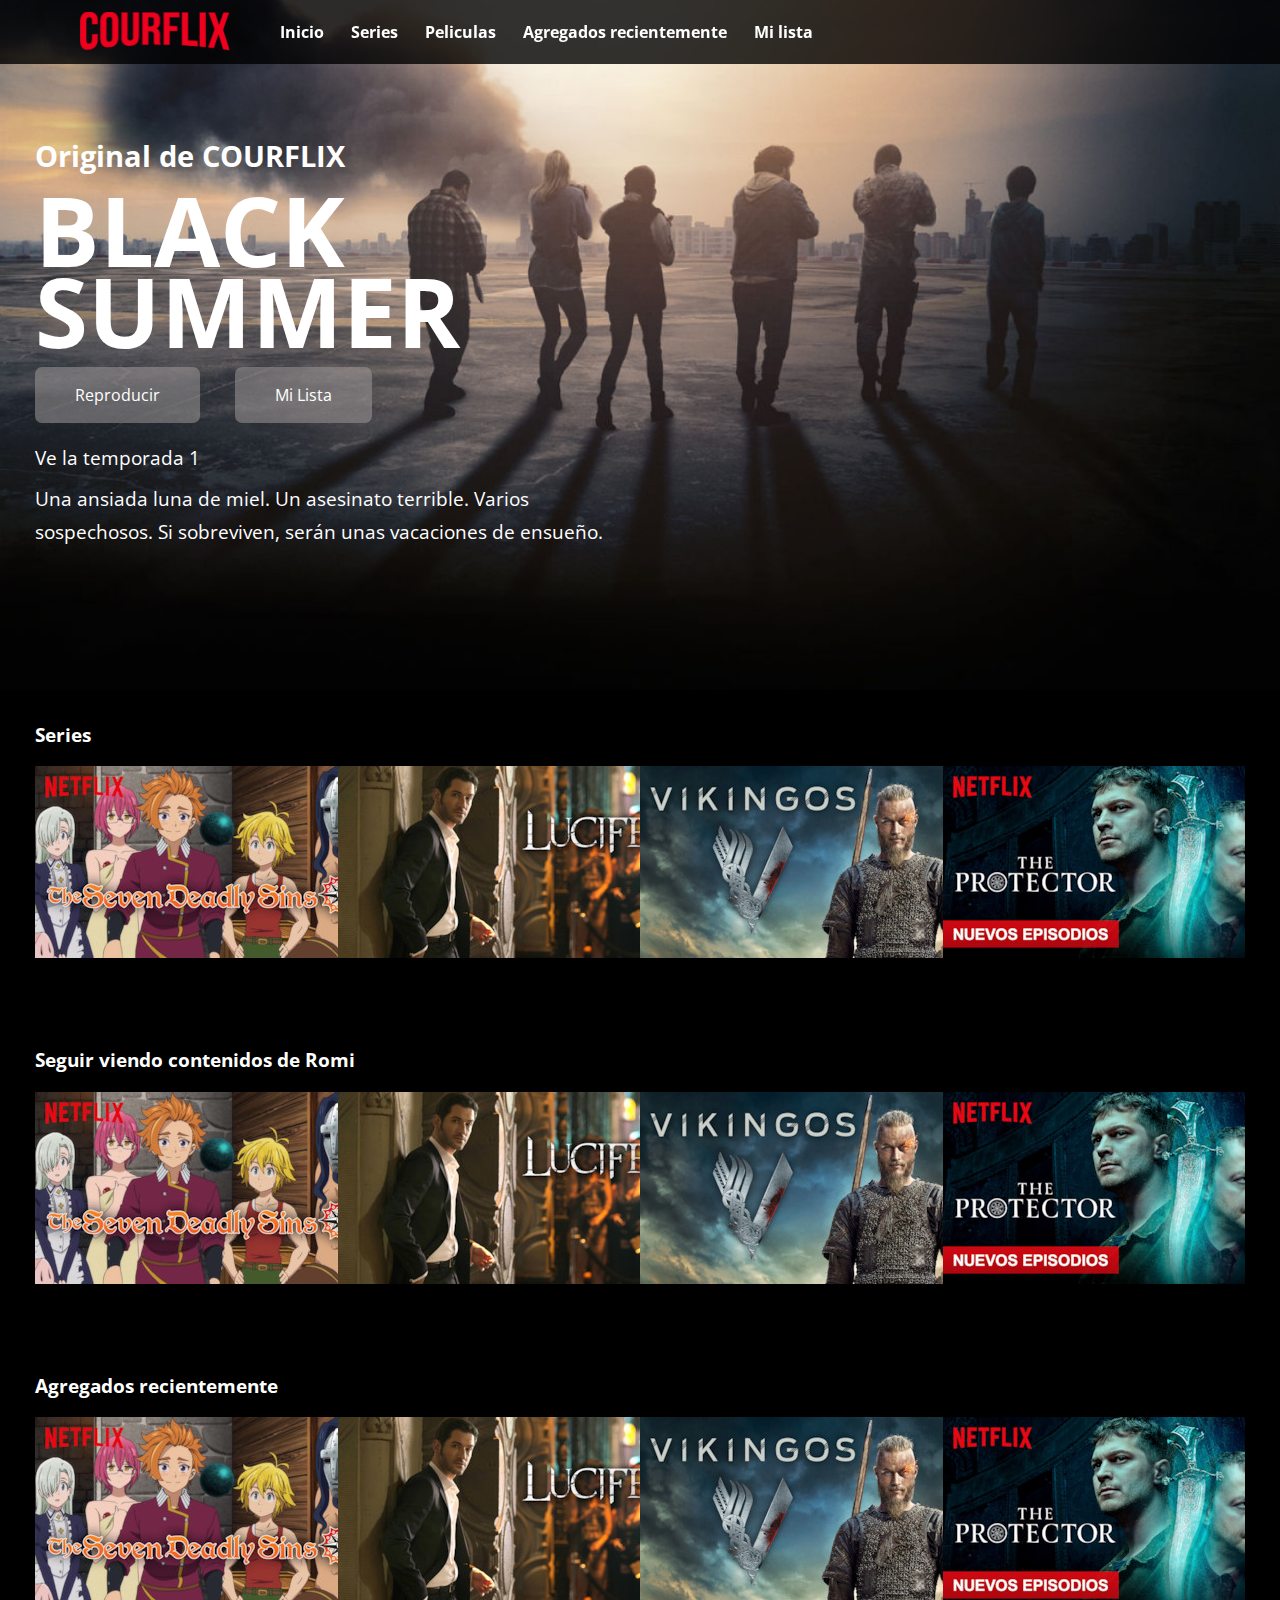
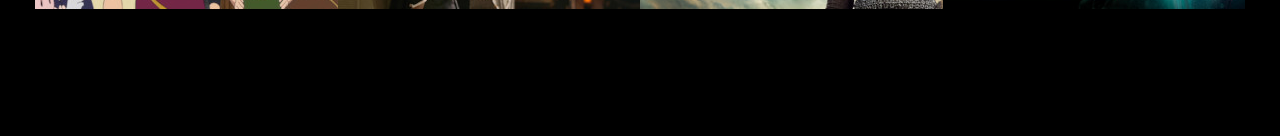
<file: index.html>
<!DOCTYPE html>
<html lang="en">
<head>
    <meta charset="UTF-8">
    <meta name="viewport" content="width=device-width, initial-scale=1.0">
    <title>Courflix</title>
    <link rel="stylesheet" href="styles/reset.css">
    <link rel="stylesheet" href="styles/styles.css">
</head>
<body>
    <header class="header">

        <a class="logo-wrapper" href="#">
            <img class="logo" src="img/logo courflix.png" alt="logo">
        </a>

        <nav class="links-wrapper">
            <a class="link" href="#">Inicio</a>
            <a class="link" href="#">Series</a>
            <a class="link" href="#">Peliculas</a>
            <a class="link" href="#">Agregados recientemente</a>
            <a class="link" href="#">Mi lista</a>
        </nav>
    </header>

    <main class="main-content">
        <div class="cover-wrapper">
            <div class="cover-content-wrapper">
                <h3 class="original-advice">Original de COURFLIX</h3>
                <h1 class="content-tittle">BLACK SUMMER</h1>
            <div class="action-wrapper">
                   <a href="#" class="action">Reproducir</a>
                   <a href="#" class="action">Mi Lista</a>
             </div>

               <p class="season">Ve la temporada 1</p>
               <p class="content-description">Una ansiada luna de miel. 
                   Un asesinato terrible. Varios sospechosos. Si sobreviven, 
                   serán unas vacaciones de ensueño.</p>
            </div>
           
       
        </div>
       
        <div class="catalogue-wrapper">
            <div class="catalogue">

                <h4 class="catalogue-tittle"> Series </h4>

                <div class="catalogue-content-wrapper">
                    <a href="play.html" class="catalogue-content">
                        <img class="catalogue-content-img" src="img/series/seven deadly.png" alt="seven">
                    </a>
                    
                    <a href="play.html" class="catalogue-content">
                        <img src="img/series/lucifer.png" alt="lucifer" class="catalogue-content-img">
                    </a>

                    <a class="catalogue-content" href="play.html">
                        <img class="catalogue-content-img" src="img/series/vikings.png" alt="vikings">
                    </a>

                    <a href="play.html" class="catalogue-content">
                        <img src="img/series/protector.png" alt="protector">
                    </a>
                </div>

                <h4 class="catalogue-tittle">Seguir viendo contenidos de Romi</h4>
                <div class="catalogue-content-wrapper">
                    <a href="#" class="catalogue-content">
                        <img class="catalogue-content-img" src="img/series/seven deadly.png" alt="seven">
                    </a>
                    
                    <a href="#" class="catalogue-content">
                        <img src="img/series/lucifer.png" alt="lucifer" class="catalogue-content-img">
                    </a>

                    <a class="catalogue-content" href="#">
                        <img class="catalogue-content-img" src="img/series/vikings.png" alt="vikings">
                    </a>

                    <a href="#" class="catalogue-content">
                        <img src="img/series/protector.png" alt="protector">
                    </a>
                </div>

                <h4 class="catalogue-tittle">Agregados recientemente</h4>
                <div class="catalogue-content-wrapper">
                    <a href="#" class="catalogue-content">
                        <img class="catalogue-content-img" src="img/series/seven deadly.png" alt="seven">
                    </a>
                    
                    <a href="#" class="catalogue-content">
                        <img src="img/series/lucifer.png" alt="lucifer" class="catalogue-content-img">
                    </a>

                    <a class="catalogue-content" href="#">
                        <img class="catalogue-content-img" src="img/series/vikings.png" alt="vikings">
                    </a>

                    <a href="#" class="catalogue-content">
                        <img class="catalogue-content-img" src="img/series/protector.png" alt="protector">
                    </a>
                </div>
    
    
    
               </div>
            </div>
    </main>
</body>
</html>
</file>
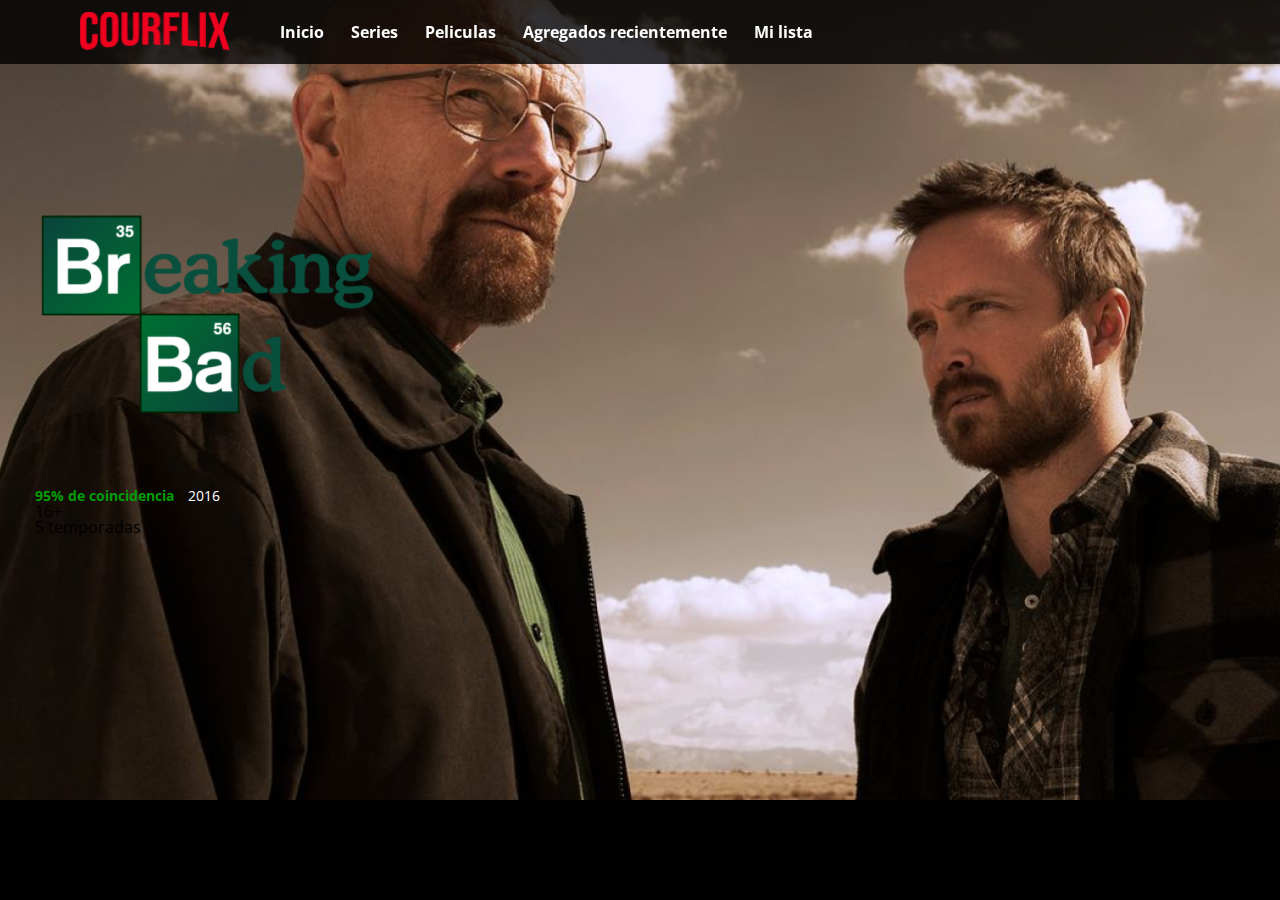
<file: play.html>
<!DOCTYPE html>
<html lang="en">
<head>
    <meta charset="UTF-8">
    <meta name="viewport" content="width=device-width, initial-scale=1.0">
    <title>Play Serie</title>
    <link rel="stylesheet" href="styles/reset.css">
    <link rel="stylesheet" href="styles/styles.css">
</head>
<body>
    <header class="header">

        <a class="logo-wrapper" href="index.html">
            <img class="logo" src="img/logo courflix.png" alt="logo">
        </a>

        <nav class="links-wrapper">
            <a class="link" href="index.html">Inicio</a>
            <a class="link" href="#">Series</a>
            <a class="link" href="#">Peliculas</a>
            <a class="link" href="#">Agregados recientemente</a>
            <a class="link" href="#">Mi lista</a>
        </nav>
    </header>
    <main class="main-content">
    <div class="play-cover-wrapper">
        <div class="play-cover-content-wrapper">
            <h1 class="content-tittle">
                <img class="logo-serie" src="img/kisspng-logo-walter-white-vector-graphics-television-show-breaking-bad-png-18-5b754e10a05298.6389091215344143526567.png" alt="logo-bb">
            </h1>
            <div class="serie-data">
                    <span class="coincidence">95% de coincidencia</span>
                    <span class="year">2016</span>
                    <div class="suitable-wrapper"><span class="suitable">16+</span></div>
                    
                    <span class="seasons">5 temporadas</span>
            </div>
            
        </div>
    </div>
    </main>
</body>
</html>
</file>
<file: styles/styles.css>
@import url("https://fonts.googleapis.com/css2?family=Open+Sans:ital,wght@0,400;0,700;1,600&display=swap");
@import url("https://fonts.googleapis.com/css2?family=Open+Sans:ital,wght@0,400;0,700;1,600&display=swap");
* {
  -webkit-box-sizing: border-box;
          box-sizing: border-box;
}

body {
  font-family: 'Open Sans', sans-serif;
  min-height: 100vh;
  background-color: black;
  margin: 0;
}

body .header {
  background-color: rgba(0, 0, 0, 0.801218);
  display: -webkit-box;
  display: -ms-flexbox;
  display: flex;
  -webkit-box-align: center;
      -ms-flex-align: center;
          align-items: center;
  padding: 12px 80px;
  position: fixed;
  width: 100%;
  top: 0;
  left: 0;
}

body .header .logo-wrapper {
  margin-right: 50px;
  width: 150px;
  -ms-flex-negative: 0;
      flex-shrink: 0;
}

body .header .logo-wrapper .logo {
  display: block;
  width: 100%;
}

body .header .links-wrapper {
  display: -webkit-box;
  display: -ms-flexbox;
  display: flex;
  -webkit-box-align: center;
      -ms-flex-align: center;
          align-items: center;
}

@media screen and (max-width: 500px) {
  body .header .links-wrapper {
    display: none;
  }
}

body .header .links-wrapper .link {
  color: #ffffff;
  text-decoration: none;
  margin-right: 27px;
  font-weight: bold;
  font-size: 1em;
}

body .header .links-wrapper .link:hover {
  font-size: 1.2em;
}

@media screen and (max-width: 800px) {
  body .header .links-wrapper .link {
    font-size: 0.8em;
  }
}

body .main-content .cover-wrapper {
  background-image: url("../img/cover.png");
  padding: 142px 35px;
  background-size: cover;
  background-position: center;
}

body .main-content .cover-wrapper .cover-content-wrapper {
  color: white;
  width: 600px;
}

body .main-content .cover-wrapper .cover-content-wrapper .original-advice {
  font-weight: bold;
  font-size: 1.8em;
  margin-bottom: 18px;
}

body .main-content .cover-wrapper .cover-content-wrapper .content-tittle {
  font-size: 6em;
  font-weight: bold;
  line-height: 0.85em;
  margin-bottom: 15px;
}

body .main-content .cover-wrapper .action-wrapper {
  display: -webkit-box;
  display: -ms-flexbox;
  display: flex;
  margin-bottom: 25px;
}

body .main-content .cover-wrapper .action-wrapper .action {
  background-color: rgba(157, 151, 151, 0.541521);
  padding: 20px 40px;
  text-decoration: none;
  color: white;
  border-radius: 7px;
}

body .main-content .cover-wrapper .action-wrapper .action:not(:last-of-type) {
  margin-right: 35px;
}

body .main-content .cover-wrapper .season {
  font-size: 1.2em;
  margin-bottom: 15px;
}

body .main-content .cover-wrapper .content-description {
  font-size: 1.2em;
  line-height: 33px;
}

body .main-content .catalogue-wrapper {
  padding: 35px;
}

body .main-content .catalogue-wrapper .catalogue:not(:last-of-type) {
  margin-bottom: 55px;
}

body .main-content .catalogue-wrapper .catalogue .catalogue-tittle {
  color: white;
  font-size: 1.2em;
  font-weight: bold;
  margin-bottom: 22px;
}

body .main-content .catalogue-wrapper .catalogue .catalogue-content-wrapper {
  display: -webkit-box;
  display: -ms-flexbox;
  display: flex;
  -ms-flex-wrap: nowrap;
      flex-wrap: nowrap;
  margin-bottom: 90px;
  overflow-x: auto;
}

body .main-content .catalogue-wrapper .catalogue .catalogue-content-wrapper .catalogue-content {
  min-width: 300px;
}

* {
  -webkit-box-sizing: border-box;
          box-sizing: border-box;
}

body {
  font-family: 'Open Sans', sans-serif;
  min-height: 100vh;
  background-color: black;
  margin: 0;
}

body header {
  background-color: rgba(0, 0, 0, 0.801218);
  display: -webkit-box;
  display: -ms-flexbox;
  display: flex;
  -webkit-box-align: center;
      -ms-flex-align: center;
          align-items: center;
  padding: 12px 80px;
  position: fixed;
  width: 100%;
  top: 0;
  left: 0;
}

body header .logo-wrapper {
  margin-right: 50px;
  width: 150px;
  -ms-flex-negative: 0;
      flex-shrink: 0;
}

body header .logo-wrapper .logo {
  display: block;
  width: 100%;
}

body header .links-wrapper {
  display: -webkit-box;
  display: -ms-flexbox;
  display: flex;
  -webkit-box-align: center;
      -ms-flex-align: center;
          align-items: center;
}

@media screen and (max-width: 500px) {
  body header .links-wrapper {
    display: none;
  }
}

body header .links-wrapper .link {
  color: #ffffff;
  text-decoration: none;
  margin-right: 27px;
  font-weight: bold;
  font-size: 1em;
}

body header .links-wrapper .link:hover {
  font-size: 1.1em;
}

@media screen and (max-width: 800px) {
  body header .links-wrapper .link {
    font-size: 0.8em;
  }
}

body .main-content .play-cover-wrapper {
  background-image: url("/img/br bad-cover2.png");
  background-size: cover;
  background-position: center;
  min-height: 800px;
  padding: 142px 35px;
}

body .main-content .play-cover-wrapper .play-cover-content-wrapper {
  width: 800px;
}

body .main-content .play-cover-wrapper .play-cover-content-wrapper .content-tittle .logo-serie {
  display: block;
  width: 345px;
}

body .main-content .play-cover-wrapper .play-cover-content-wrapper .serie-data .coincidence {
  color: #009C04;
  font-weight: bold;
  margin-right: 10px;
  border: black;
  font-size: 0.9rem;
}

body .main-content .play-cover-wrapper .play-cover-content-wrapper .serie-data .year {
  font-size: 0.9rem;
  color: white;
  margin-right: 15px;
}
/*# sourceMappingURL=styles.css.map */
</file>
